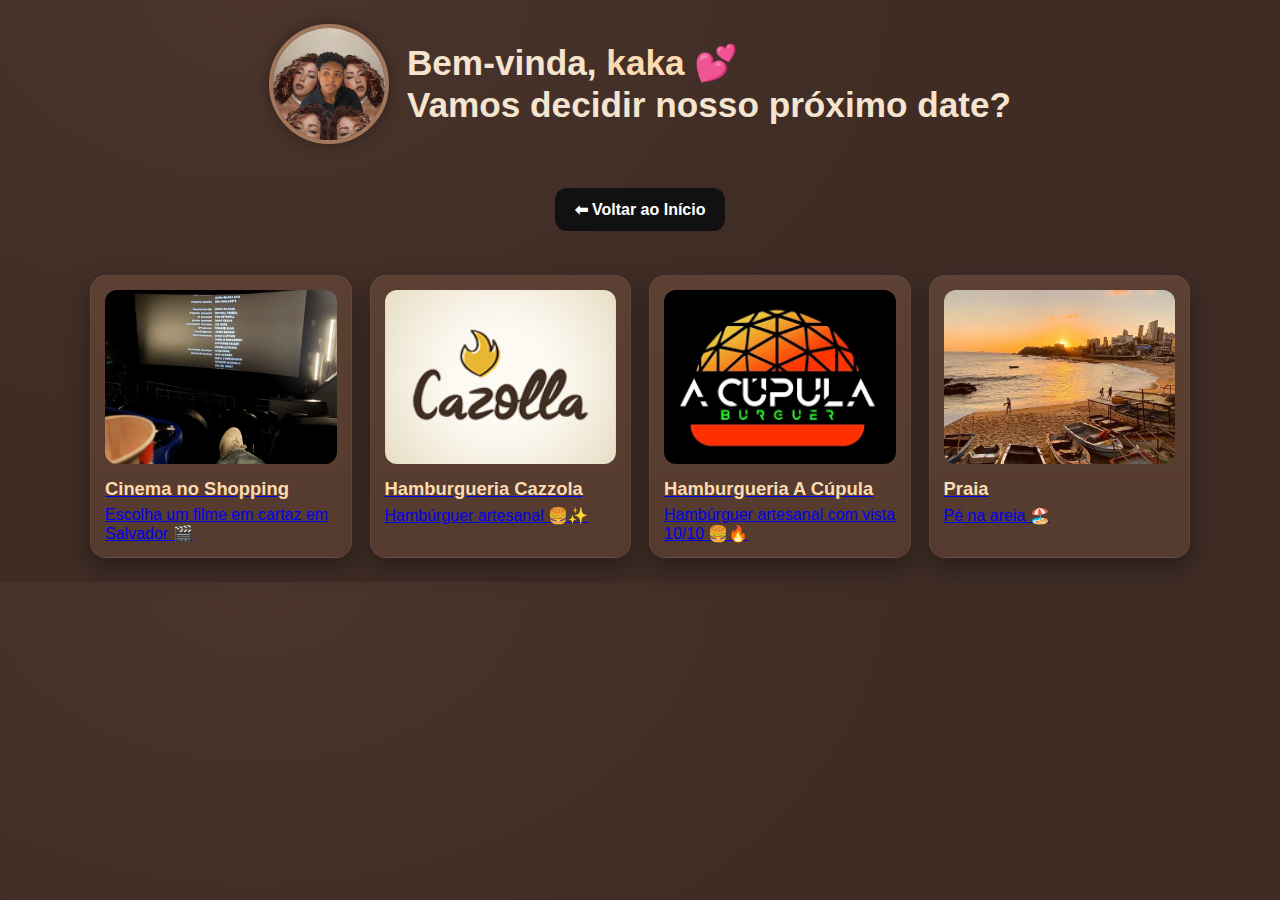
<file: index.html>
<!DOCTYPE html>
<html lang="pt-BR">
<head>
  <meta charset="UTF-8" />
  <meta name="viewport" content="width=device-width, initial-scale=1" />
  <title>Date com kaka ❤️</title>
  <link rel="stylesheet" href="style.css" />
  <style>
    .btn-inicio {
      display: inline-block;
      margin: 16px auto;
      padding: 12px 20px;
      border-radius: 12px;
      background: #111;
      color: #fff;
      text-decoration: none;
      font-weight: bold;
      transition: 0.2s;
    }
    .btn-inicio:hover {
      background: #f5d68f;
      color: #111;
    }
  </style>
</head>
<body>
  <header class="intro" role="banner">
    <img src="img/perfilkarine.jpeg" alt="Foto da Truca sorrindo" class="avatar" loading="eager" decoding="async" />
    <h1>Bem-vinda, <span>kaka</span> 💕<br/>Vamos decidir nosso próximo date?</h1>
  </header>

  <!-- Botão para voltar ao início -->
  <div style="text-align:center;">
    <a href="inicio.html" class="btn-inicio">⬅ Voltar ao Início</a>
  </div>

  <main>
    <section class="options" aria-label="Opções de date">
      <!-- Agora o Cinema navega para a outra página -->
      <a class="card" data-type="cinema" href="filmes.html" aria-label="Cinema no Shopping">
        <img src="img/principalcine.png" alt="Sala de cinema" loading="lazy" decoding="async" />
        <h2>Cinema no Shopping</h2>
        <p>Escolha um filme em cartaz em Salvador 🎬</p>
      </a>

      <!-- Hamburgueria Cazzola abre nova página -->
      <a class="card" href="cazolla.html" aria-label="Hamburgueria Cazzola">
        <img src="img/cazollaimagem.png" alt="Ambiente da Hamburgueria Cazzola" loading="lazy" decoding="async" />
        <h2>Hamburgueria Cazzola</h2>
        <p>Hambúrguer artesanal 🍔✨</p>
      </a>

      <!-- Hamburgueria A Cúpula abre nova página -->
      <a class="card" href="cupula.html" aria-label="Hamburgueria A Cúpula">
        <img src="img/cupulaimg.png" alt="Ambiente da Hamburgueria A Cúpula" loading="lazy" decoding="async" />
        <h2>Hamburgueria A Cúpula</h2>
        <p>Hambúrguer artesanal com vista 10/10 🍔🔥</p>
      </a>

      <!-- Praia abre nova página com imagem e animação -->
      <a class="card" href="praia.html" aria-label="Praia com vibe">
        <img src="img/praia.jpg" alt="Praia ao pôr do sol" loading="lazy" decoding="async" />
        <h2>Praia</h2>
        <p>Pé na areia 🏖️</p>
      </a>
    </section>
  </main>

  <!-- Mantém o dialog para as outras opções -->
  <dialog id="choiceDialog" aria-modal="true" aria-labelledby="dialogTitle">
    <button class="dialog-close" aria-label="Fechar">×</button>
    <div id="dialogContent" class="dialog-content"></div>
  </dialog>

  <script defer src="script.js"></script>
</body>
</html>
</file>
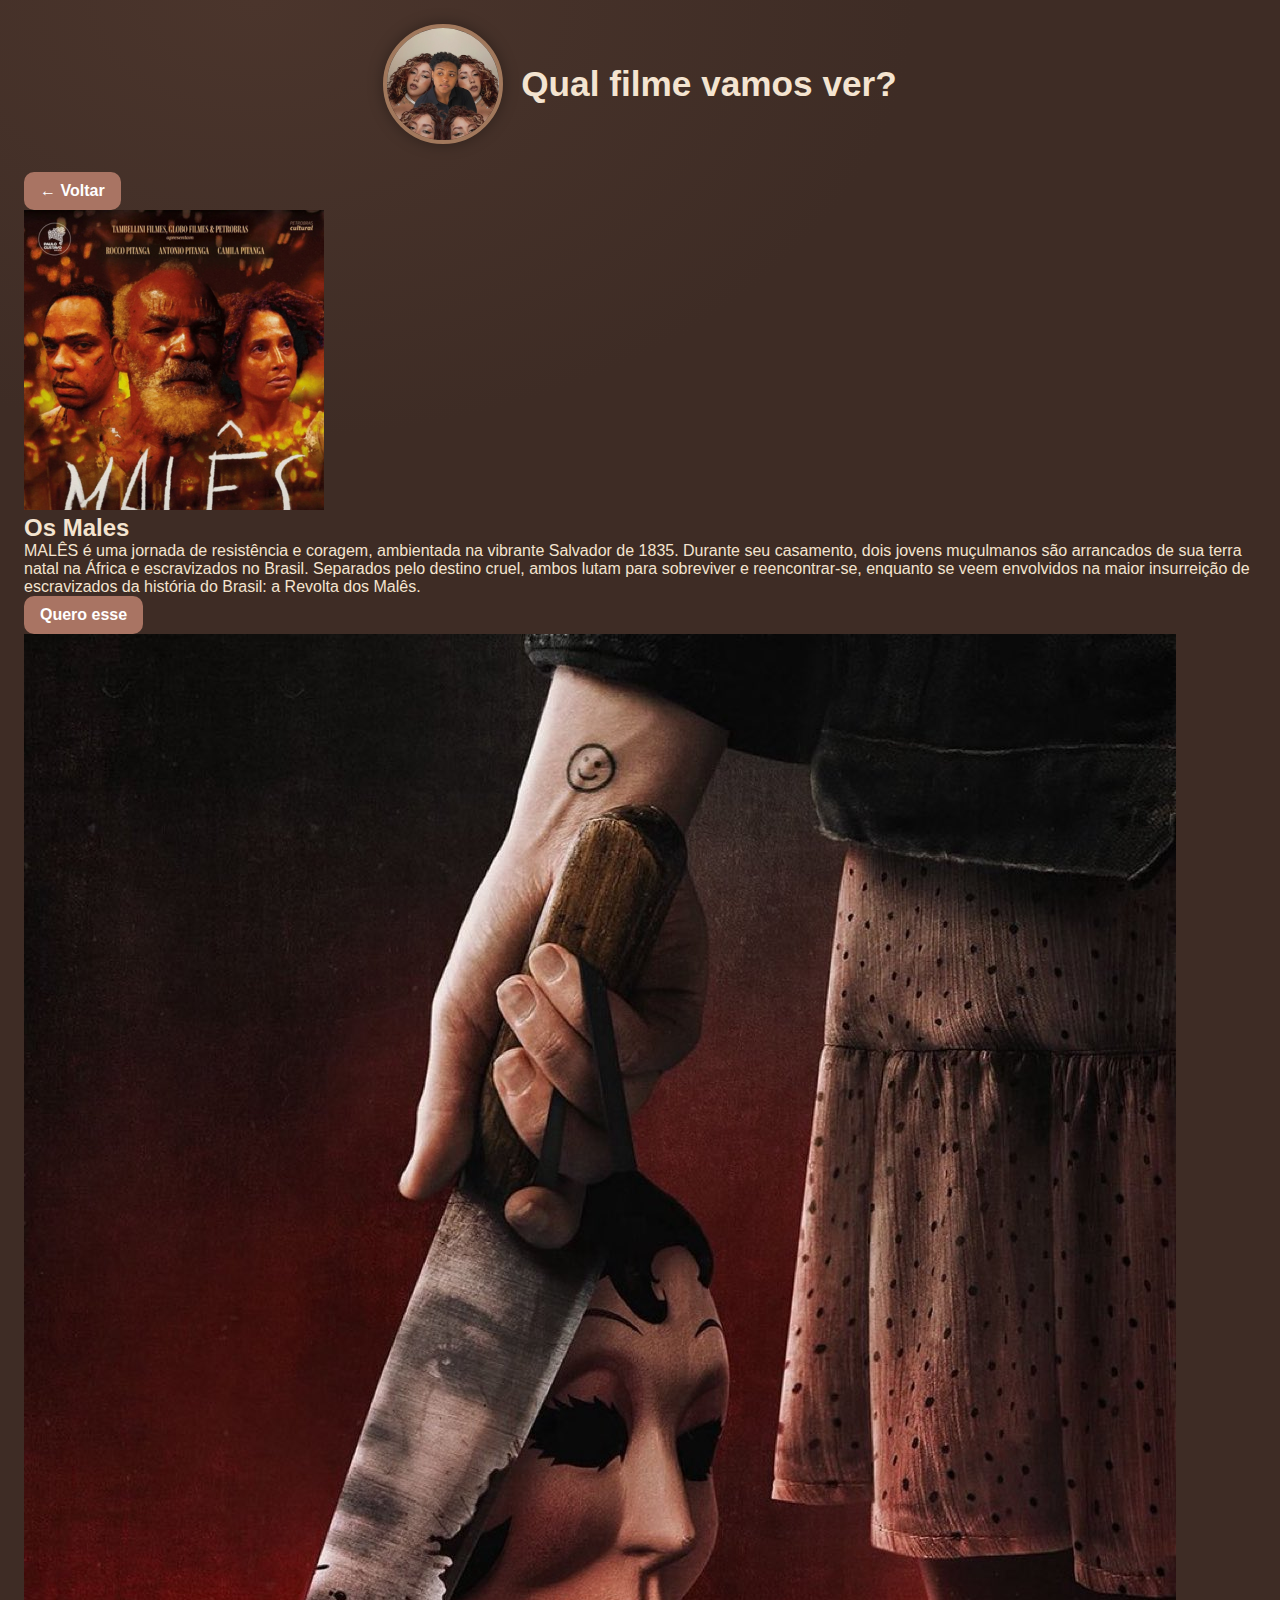
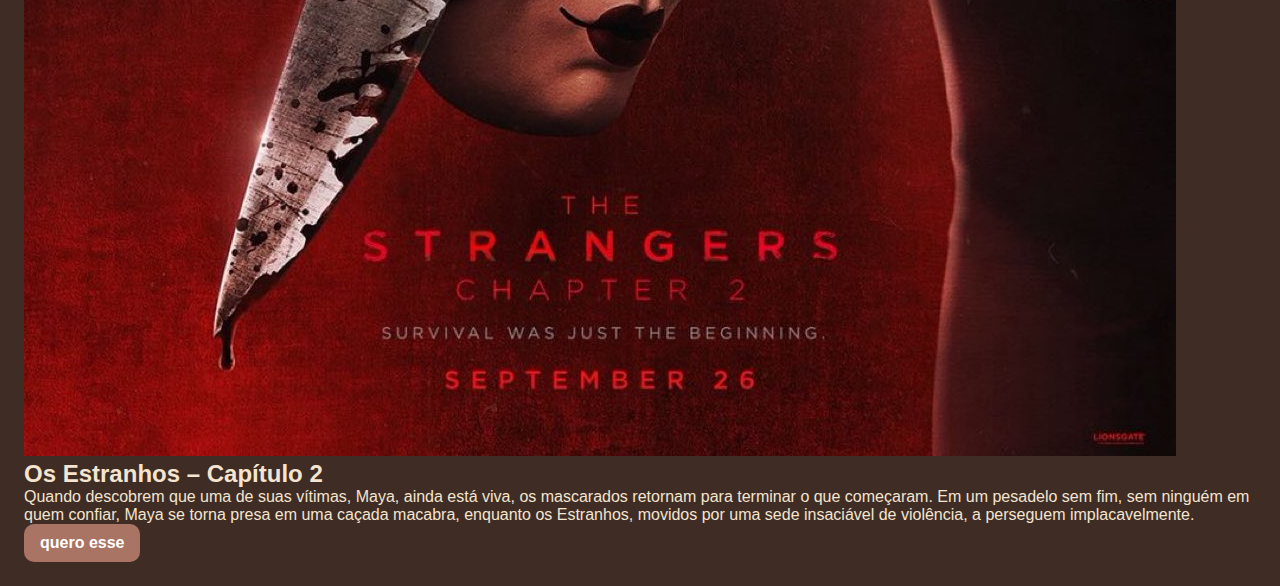
<file: filmes.html>
<!DOCTYPE html>
<html lang="pt-BR">
<head>
  <meta charset="UTF-8" />
  <meta name="viewport" content="width=device-width, initial-scale=1" />
  <title>Escolha o Filme 🎬</title>
  <link rel="stylesheet" href="style.css" />
</head>
<body>
  <header class="intro" role="banner">
    <img src="img/perfilkarine.jpeg" alt="Sala de cinema" class="avatar" loading="eager" decoding="async" />
    <h1>Qual filme vamos ver?</h1>
  </header>

  <main class="movies">
    <nav class="back-row">
      <a href="index.html" class="go-btn" aria-label="Voltar para as opções de date">← Voltar</a>
    </nav>

    <section class="movies-grid" aria-label="Filmes disponíveis">
      <!-- Filme 1 -->
      <article class="movie-card">
        <img src="img/males.webp" alt="Pôster de Os Males que Estão em Cartaz" loading="lazy" decoding="async" />
        <div class="movie-info">
          <h2>Os Males</h2>
          <p class="sinopse">
            MALÊS é uma jornada de resistência e coragem, ambientada na vibrante Salvador de 1835. Durante seu casamento, dois jovens muçulmanos são arrancados de sua terra natal na África e escravizados no Brasil. Separados pelo destino cruel, ambos lutam para sobreviver e reencontrar-se, enquanto se veem envolvidos na maior insurreição de escravizados da história do Brasil: a Revolta dos Malês.
          </p>
          <!-- botão opcional para ingressos -->
          <a class="go-btn" target="_blank" rel="noopener noreferrer"
             href="https://w.app/onc5w6">
            Quero esse
          </a>
        </div>
      </article>

      <!-- Filme 2 -->
      <article class="movie-card">
        <img src="img/osestranhos.jpeg" alt="Pôster de Os Estranhos – Capítulo 2" loading="lazy" decoding="async" />
        <div class="movie-info">
          <h2>Os Estranhos – Capítulo 2</h2>
          <p class="sinopse">
            Quando descobrem que uma de suas vítimas, Maya, ainda está viva, os mascarados retornam para terminar o que começaram. Em um pesadelo sem fim, sem ninguém em quem confiar, Maya se torna presa em uma caçada macabra, enquanto os Estranhos, movidos por uma sede insaciável de violência, a perseguem implacavelmente.
          </p>
          <a class="go-btn" target="_blank" rel="noopener noreferrer"
             href="https://w.app/onc5w6">
            quero esse
          </a>
        </div>
      </article>
    </section>
  </main>
</body>
</html>
</file>
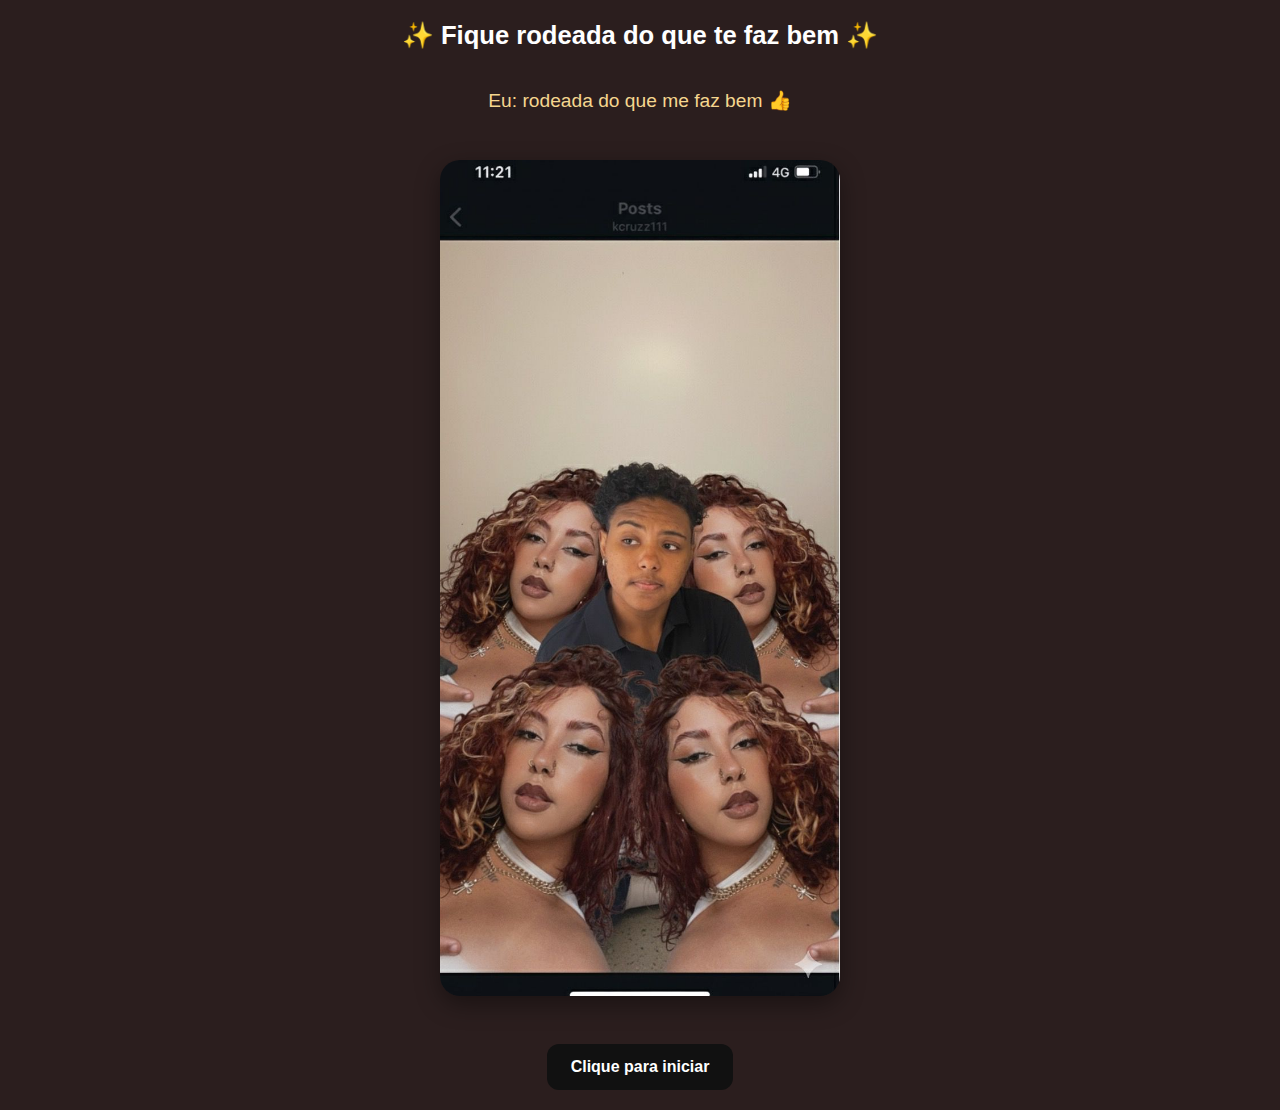
<file: inicio.html>
<!DOCTYPE html>
<html lang="pt-BR">
<head>
  <meta charset="UTF-8" />
  <meta name="viewport" content="width=device-width, initial-scale=1" />
  <title>Início ✨</title>
  <link rel="stylesheet" href="style.css" />
  <style>
    body {
      display: flex;
      flex-direction: column;
      justify-content: center;
      align-items: center;
      min-height: 100vh;
      margin: 0;
      background: #2b1e1e; /* fundo escuro pra combinar */
      color: #fff;
      font-family: Arial, sans-serif;
      text-align: center;
      padding: 20px;
    }

    h1 {
      font-size: 1.6rem;
      margin-bottom: 10px;
    }

    h2 {
      font-size: 1.2rem;
      margin-bottom: 20px;
      font-weight: normal;
      color: #f5d68f;
    }

    .hero-img {
      max-width: 90%;
      width: 400px;
      border-radius: 20px;
      margin-bottom: 20px;
      box-shadow: 0 8px 24px rgba(0,0,0,.4);
    }

    .btn {
      display: inline-block;
      padding: 14px 24px;
      border-radius: 12px;
      font-size: 1rem;
      font-weight: 600;
      text-decoration: none;
      background: #111;
      color: #fff;
      transition: 0.2s;
    }
    .btn:hover {
      background: #f5d68f;
      color: #111;
    }
  </style>
</head>
<body>
  <h1>✨ Fique rodeada do que te faz bem ✨</h1>
  <h2>Eu: rodeada do que me faz bem 👍</h2>

  <!-- imagem que você enviou -->
  <img src="img/perfilkarine.jpeg" alt="Imagem especial" class="hero-img" />

  <a href="index.html" class="btn">Clique para iniciar</a>
</body>
</html>
</file>
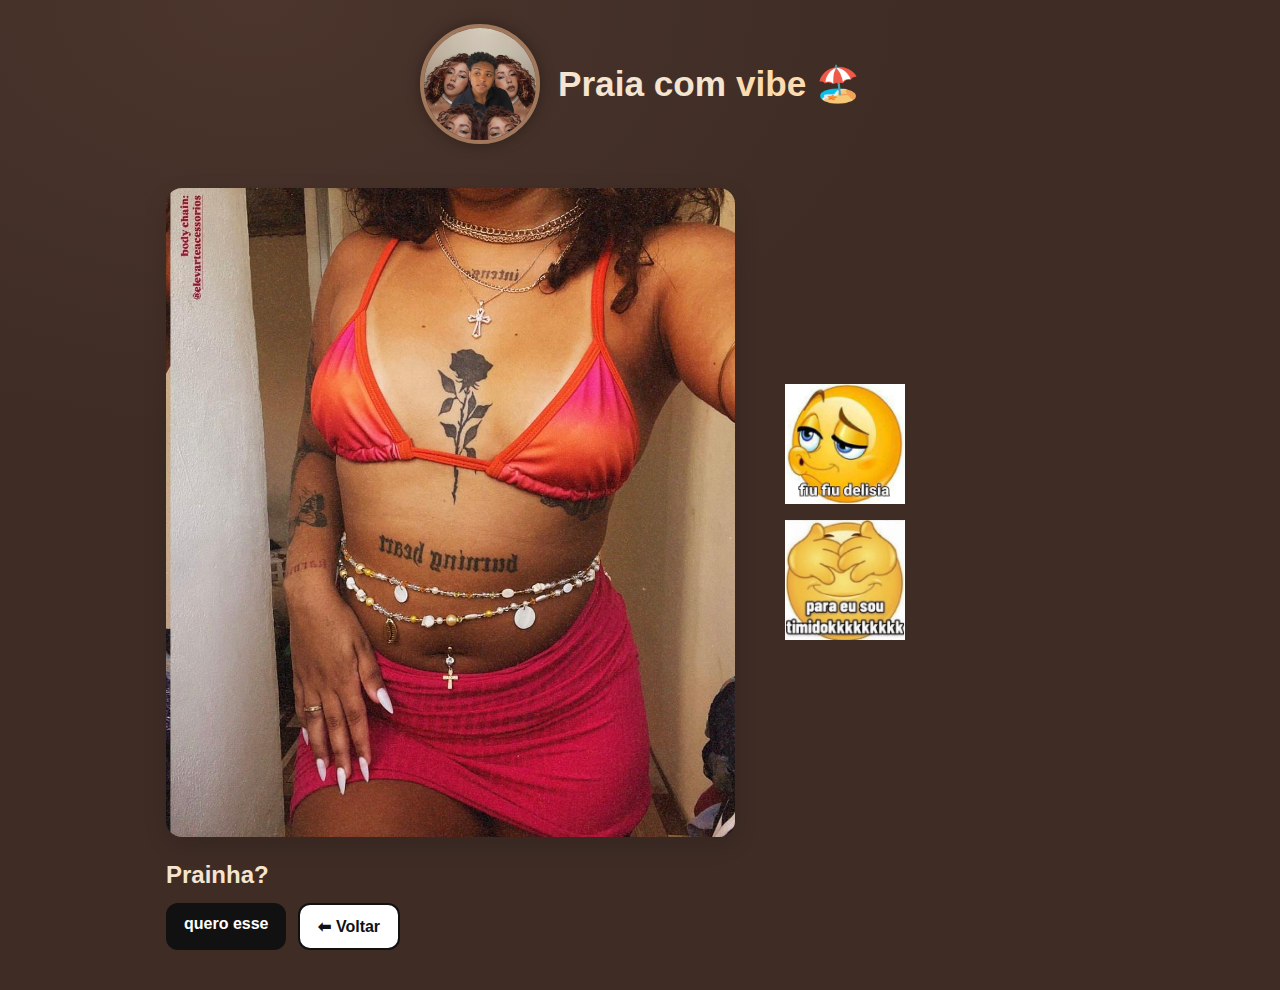
<file: praia.html>
<!DOCTYPE html>
<html lang="pt-BR">
<head>
  <meta charset="UTF-8" />
  <meta name="viewport" content="width=device-width, initial-scale=1" />
  <title>Praia com vibe 🏖️</title>
  <link rel="stylesheet" href="style.css" />
  <style>
    .page { max-width: 980px; margin: 0 auto; padding: 16px; }

    /* bloco principal com a foto + emojis */
    .foto-com-emojis {
      display: flex;
      align-items: center;
      gap: 50px;           /* espaço entre a foto e os emojis */
      flex-wrap: wrap;     /* quebra em telas menores */
      margin-bottom: 24px;
    }

    .hero {
      width: 60%;
      border-radius: 16px;
      object-fit: cover;
      box-shadow: 0 8px 24px rgba(0,0,0,.12);
    }

    .emojis-col {
      display: flex;
      flex-direction: column;  /* emojis em coluna */
      gap: 16px;
      align-items: center;
    }

    .emojis-col img {
      width: 120px;
      animation: pulse 1.6s ease-in-out infinite;
    }

    @keyframes pulse {
      0%, 100% { transform: scale(1); }
      50%      { transform: scale(1.08); }
    }

    .actions { display: flex; gap: 12px; flex-wrap: wrap; margin-top: 14px; }
    .btn { display: inline-block; padding: 12px 18px; border-radius: 12px; text-decoration: none; font-weight: 600; }
    .btn-primary { background: #111; color: #fff; }
    .btn-outline { border: 2px solid #111; color: #111; background: #fff; }
  </style>
</head>
<body>
  <header class="intro" role="banner">
    <img src="img/perfilkarine.jpeg" alt="Foto da Truca sorrindo" class="avatar" loading="eager" decoding="async" />
    <h1>Praia com <span>vibe</span> 🏖️</h1>
  </header>

  <main class="page">
    <!-- Foto principal + emojis do lado -->
    <div class="foto-com-emojis">
      <img class="hero" src="img/karinepraia2.jpeg" alt="Praia linda ao pôr do sol com areia e mar" />

      <div class="emojis-col">
        <img src="img/praiaemoji.jpg" alt="Emoji babando" />
        <img src="img/praia emoji2.jpg" alt="Emoji babando 2" />
      </div>
    </div>

    <section>
      <h2>Prainha?</h2>
      <div class="actions">
        <a class="btn btn-primary" href="https://w.app/onc5w6" target="_blank" rel="noopener noreferrer">quero esse</a>
        <a class="btn btn-outline" href="index.html">⬅ Voltar</a>
      </div>
    </section>
  </main>
</body>
</html>
</file>
<file: style.css>
:root {
  --bg:#3e2c25;
  --surface:#5c4033;
  --surface-2:#6e4a3c;
  --accent:#a97463;
  --accent-2:#c88f7b;
  --text:#f4e4d0;
  --text-sub:#fddbb0;
  --ring:rgba(255,255,255,.4);
  --shadow:0 10px 24px rgba(0,0,0,.35);
  --radius:16px;
}

* { box-sizing:border-box; margin:0; padding:0; }
body {
  font-family: Segoe UI, sans-serif;
  background: radial-gradient(1200px 800px at 20% 0%, #4b352c 0%, var(--bg) 55%);
  color: var(--text);
  padding:24px;
  display:flex;
  flex-direction:column;
  gap:28px;
}

/* Intro */
.intro {
  display:grid;
  grid-template-columns: 120px 1fr;
  gap:18px;
  align-items:center;
  max-width:860px;
  margin-inline:auto;
}
.avatar {
  width:120px; height:120px;
  border-radius:50%; object-fit:cover;
  border:4px solid #a1785c;
  box-shadow:0 0 15px rgba(0,0,0,.35);
}
h1 { font-size: clamp(1.4rem, 2.2vw + .6rem, 2.2rem); line-height:1.2; }
h1 span { color: var(--text-sub); }

/* Cards grid */
.options {
  --min: 240px;
  display:grid;
  grid-template-columns: repeat(auto-fit, minmax(var(--min), 1fr));
  gap:18px;
  max-width:1100px;
  margin-inline:auto;
}
.card {
  background:linear-gradient(180deg, #5c4033 0%, #553a2f 100%);
  border-radius:var(--radius);
  padding:14px;
  box-shadow:var(--shadow);
  cursor:pointer;
  border:1px solid rgba(255,255,255,.06);
  transition:.2s;
}
.card:hover { transform: translateY(-6px); }
.card img { width:100%; border-radius:12px; aspect-ratio: 4/3; object-fit:cover; }
.card h2 { margin-top:10px; font-size:1.15rem; color:var(--text-sub); }
.card p { margin-top:6px; }

/* Modal */
dialog#choiceDialog {
  border:none;
  border-radius:14px;
  width:min(92vw, 520px);
  background: linear-gradient(180deg, var(--surface-2), #704d40 100%);
  color:var(--text);
  box-shadow: var(--shadow);
  padding:0;
}
dialog#choiceDialog::backdrop {
  background: rgba(0,0,0,.55);
}
.dialog-content { padding:20px 22px; }
.dialog-content p { margin:0 0 12px; }
.go-btn {
  display:inline-block;
  padding:10px 16px;
  background:var(--accent);
  color:#fff;
  text-decoration:none;
  border-radius:10px;
  font-weight:600;
}
.go-btn:hover { background:var(--accent-2); }
.dialog-close {
  position:absolute; top:8px; right:10px;
  background:transparent; border:none; color:#fff;
  font-size:24px; cursor:pointer;
}

/* Responsivo */
@media (max-width:560px) {
  .intro { grid-template-columns:1fr; text-align:center; }
  .avatar { margin-inline:auto; }
}
</file>
